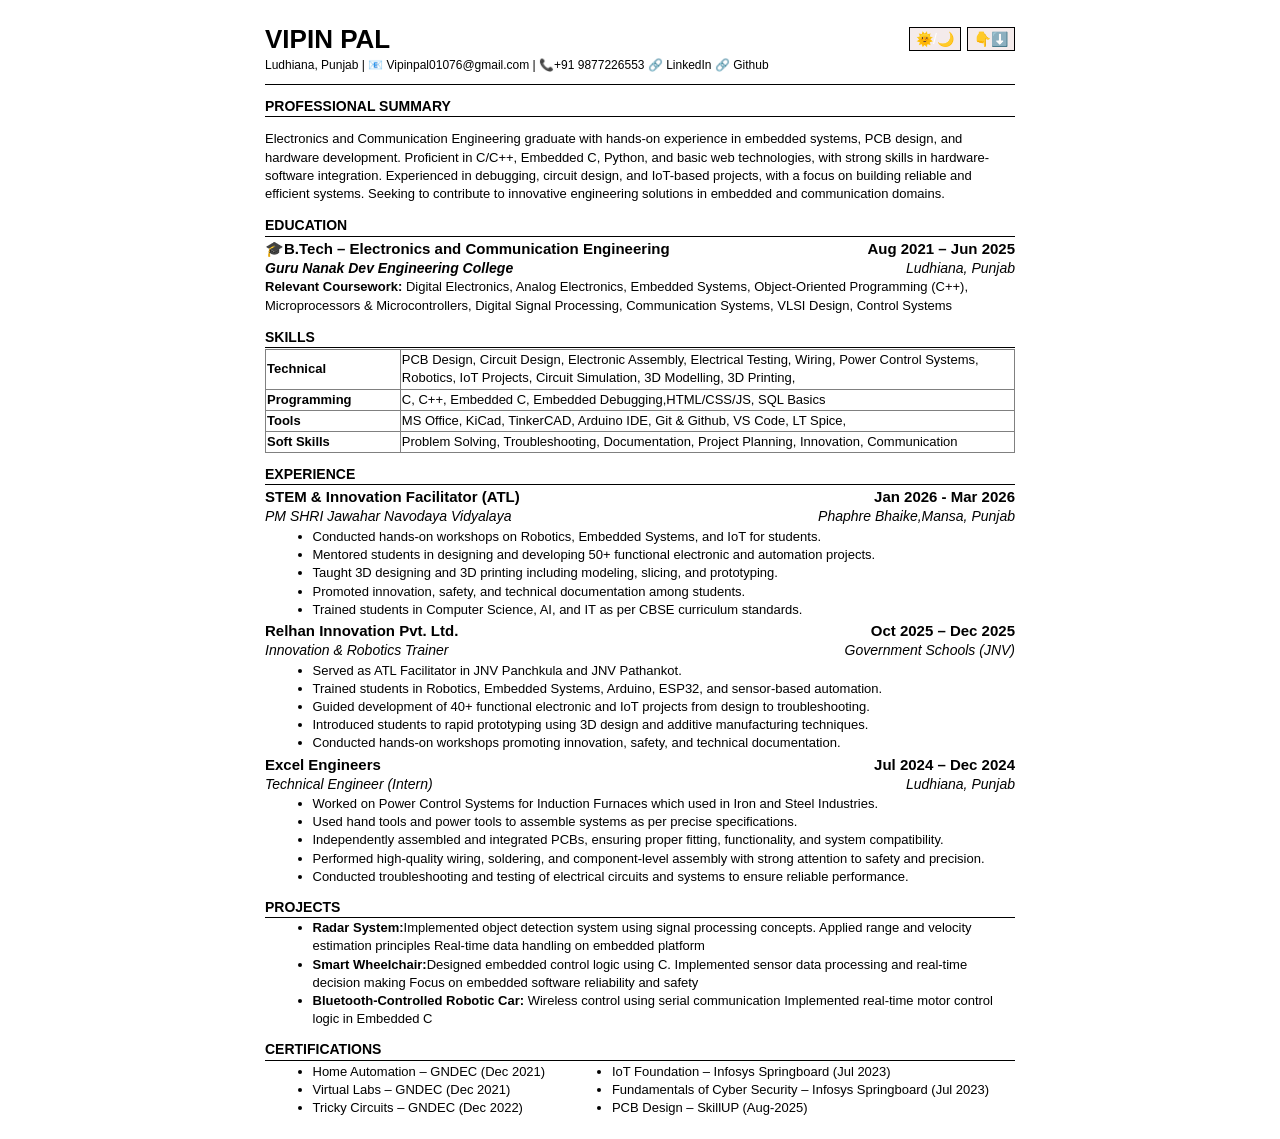
<file: index.html>
<!DOCTYPE html>
<html lang="en">
<head>
<meta charset="UTF-8">
<title>Vipin Pal | Resume</title>
<meta name="viewport" content="width=device-width, initial-scale=1">

<!-- ATS-friendly meta -->
<meta name="description" content="Vipin Pal – Electronics and Communication Engineer with experience in PCB design, embedded systems, and programming.">
<meta name="keywords" content="Electronics Engineer, Embedded Systems, PCB Design, C++, Python, IoT, Hardware Engineer">

</head>
<body>

<div class="container">

<div class="vipin-container">
    <h1>Vipin Pal</h1>

    <div class="btn-group">
         <button onclick="toggleTheme()">🌞/🌙 </button>
    <button onclick="downloadPDF()">👇⬇️</button>
    </div>
</div>

<div class="contact">
Ludhiana, Punjab |
📧 <a href="mailto:Vipinpal01076@gmail.com">Vipinpal01076@gmail.com</a> |
📞<a href="tel:+919877226553">+91 9877226553</a>
🔗 <a href="https://www.linkedin.com/in/vipinpal3503/" target="_blank">LinkedIn</a>
🔗 <a href="https://github.com/Vipin3503" target="_blank">Github</a>
</div>

<hr>

<h2>Professional Summary</h2>
<p>
Electronics and Communication Engineering graduate with hands-on experience in embedded systems, PCB design, and hardware development. Proficient in C/C++, Embedded C, Python, and basic web technologies, with strong skills in hardware-software integration. Experienced in debugging, circuit design, and IoT-based projects, with a focus on building reliable and efficient systems. Seeking to contribute to innovative engineering solutions in embedded and communication domains.
</p>

<h2>Education</h2>
<div class="row">
    <span>🎓B.Tech – Electronics and Communication Engineering</span>
    <span>Aug 2021 – Jun 2025</span>
</div>
<div class="sub-row">
    <span><strong>Guru Nanak Dev Engineering College</strong></span>
    <span>Ludhiana, Punjab</span>
</div>
<div>
<strong>Relevant Coursework:</strong> Digital Electronics, Analog Electronics, Embedded Systems,
Object-Oriented Programming (C++), Microprocessors & Microcontrollers, Digital Signal Processing, Communication Systems,
VLSI Design, Control Systems</p>
</div>

<h2>Skills</h2>
<table border="1" width="100%" cellspacing="0" cellpadding="1" style="border-collapse: collapse;">
    <tr>
        <td width="18%"><strong>Technical</strong></td>
        <td width="98%">PCB Design, Circuit Design, Electronic Assembly, Electrical Testing, Wiring, Power Control Systems, Robotics, IoT Projects, Circuit Simulation, 3D Modelling, 3D Printing,</td>
    </tr>
    <tr>
        <td><strong>Programming</strong></td>
        <td>C, C++, Embedded C, Embedded Debugging,HTML/CSS/JS, SQL Basics</td>
    </tr>

    <tr>
        <td><strong>Tools</strong></td>
        <td>MS Office, KiCad, TinkerCAD, Arduino IDE, Git & Github, VS Code, LT Spice, </td>
    </tr>
    <tr>
        <td><strong>Soft Skills</strong></td>
        <td>Problem Solving, Troubleshooting, Documentation, Project Planning, Innovation, Communication</td>
    </tr>
</table>

  <h2>Experience</h2>
  <div class="row">
    <span>STEM & Innovation Facilitator (ATL)</span>
    <span>Jan 2026 - Mar 2026</span>
    </div>
    <div class="sub-row">
        <span>PM SHRI Jawahar Navodaya Vidyalaya</span>
        <span>Phaphre Bhaike,Mansa, Punjab</span>
    </div>
    <ul>
        <li>Conducted hands-on workshops on Robotics, Embedded Systems, and IoT for students.</li>
        <li>Mentored students in designing and developing 50+ functional electronic and automation projects.</li>
        <li>Taught 3D designing and 3D printing including modeling, slicing, and prototyping.</li>
        <li>Promoted innovation, safety, and technical documentation among students.</li>
        <li>Trained students in Computer Science, AI, and IT as per CBSE curriculum standards.</li>
    </ul>
  <div>
  <div class="row">
  <span>Relhan Innovation Pvt. Ltd.</span>
  <span>Oct 2025 – Dec 2025</span>
  </div>
  <div class="sub-row">
 <span>Innovation & Robotics Trainer</span>
  <span>Government Schools (JNV)</span>
 </div>
 <ul>
 <li>Served as ATL Facilitator in JNV Panchkula and JNV Pathankot.</li>
 <li>Trained students in Robotics, Embedded Systems, Arduino, ESP32, and sensor-based automation.</li>
 <li>Guided development of 40+ functional electronic and IoT projects from design to troubleshooting.</li>
 <li>Introduced students to rapid prototyping using 3D design and additive manufacturing techniques.</li>
 <li>Conducted hands-on workshops promoting innovation, safety, and technical documentation.</li>
</ul>
<div class="row">
    <span>Excel Engineers</span>
    <span>Jul 2024 – Dec 2024</span>
</div>
<div class="sub-row">
    <span>Technical Engineer (Intern)</span>
    <span>Ludhiana, Punjab</span>
</div>
<ul>
      <li>Worked on Power Control Systems for Induction Furnaces which used in Iron and Steel Industries.</li>
<li>Used hand tools and power tools to assemble systems as per precise specifications.</li>
      <li>Independently assembled and integrated PCBs, ensuring proper fitting, functionality, and system compatibility.</li>
      <li>Performed high-quality wiring, soldering, and component-level assembly with strong attention to safety and precision.</li>
      <li>Conducted troubleshooting and testing of electrical circuits and systems to ensure reliable performance.</li>
</ul>


<h2>Projects</h2>
<ul>
<li><strong>Radar System:</strong>Implemented object detection system using signal processing concepts.
Applied range and velocity estimation principles
Real-time data handling on embedded platform</li>
<li><strong>Smart Wheelchair:</strong>Designed embedded control logic using C.
Implemented sensor data processing and real-time decision making
Focus on embedded software reliability and safety</li>
<li><strong>Bluetooth-Controlled Robotic Car:</strong> Wireless control using serial communication
Implemented real-time motor control logic in Embedded C</li>
</ul>

<h2>Certifications</h2>

<div style="display: flex; gap: 0px;">
    <ul style="flex: 1;">
        <li>Home Automation – GNDEC (Dec 2021)</li>
        <li>Virtual Labs – GNDEC (Dec 2021)</li>
        <li>Tricky Circuits – GNDEC (Dec 2022)</li>
        
        
    </ul>

    <ul style="flex: 1.60;">
         <li>IoT Foundation – Infosys Springboard (Jul 2023)</li>
        <li>Fundamentals of Cyber Security – Infosys Springboard (Jul 2023)</li>
        <li>PCB Design – SkillUP (Aug-2025)</li>
        
    </ul>
</div>
</div>


<style>
:root {
    --bg: #ffffff;
    --text: #000000;
    --muted: hsl(0, 0%, 27%);
    --border: #000;
    --btn-bg: #f4ebeb;
    --btn-text: #fff;
}

[data-theme="dark"] {
    --bg: #0f1115;
    --text: #f1f1f1;
    --muted: #b0b0b0;
    --border: #666;
    --btn-bg: #f1f1f1;
    --btn-text: #000;
}

@page {
    size: A4;
    margin: 20;
}

body {
    font-family: Arial, Helvetica, sans-serif;
    background: var(--bg);
    color: var(--text);
    margin: 0;
    line-height: 1;
}

.container {
    max-width: 750px;
    margin: 20px;
    padding: 1px;
}

h1 {
    font-size: 26px;
    margin-bottom: 2px;
    text-transform: uppercase;
}

.contact {
    font-size: 12px;
    margin-bottom: 10px;
}

.contact a {
    color: var(--text);
    text-decoration: none;
}

.controls {
    display: flex;
    gap: 10px;
    margin: 10px 0;
}

button {
    border: 1px solid var(--border);
    background: var(--btn-bg);
    color: var(--btn-text);
    padding: 1px 1px;
    cursor: pointer;
    font-size: 12px;
}

button:hover {
    opacity: 0.9;
}

hr {
    border: none;
    border-top: 1px solid var(--border);
    margin: 1px 0;
}

h2 {
    font-size: 14px;
    text-transform: uppercase;
    border-bottom: .5px solid var(--border);
    padding-bottom: .01px;
    margin-bottom: 1px;
}

p, li {
    font-size: 13px;
}

ul {
    margin: 1px 0 1px 1%;
}

.row {
    display: flex;
    font-size: 15px;
    justify-content: space-between;
    font-weight: bold;
}

.sub-row {
    display: flex;
    justify-content: space-between;
    font-style: italic;
    font-size: 14px;
}
.vipin-container {
    display: flex;
    align-items: center;          /* h1 aur buttons same line me */
    justify-content: space-between;
}

.vipin-container h1 {
    text-align: center;
    margin: 0;                    /* extra space remove */
}

.btn-group {
    display: flex;
    gap: 6px;                     /* buttons ke beech kam space */
}

.btn-group button {
    padding: 3px 6px;
    font-size: 14px;
    cursor: pointer;
}

.skills p {
    margin-bottom: 1%;
}
.header {
    display: flex;
    align-items: center;        /* vertical alignment */
    justify-content: space-between;
}
body {
    font-size: 13px;
    line-height: 1.4;
    
    display: flex;
    justify-content: center;   /* horizontal center */
}

@media print {
    .btn-group {
        display: none;
    }

    @page {
        size: A4;
        margin: auto;
    }
}
@media print {
  a {
    color: black;
    pointer-events: auto;
    text-decoration: underline;
  }
}


</style>
    <script>
function toggleTheme() {
    const theme = document.documentElement.getAttribute("data-theme");
    if (theme === "dark") {
        document.documentElement.removeAttribute("data-theme");
        localStorage.removeItem("theme");
    } else {
        document.documentElement.setAttribute("data-theme", "dark");
        localStorage.setItem("theme", "dark");
    }
}

if (localStorage.getItem("theme") === "dark") {
    document.documentElement.setAttribute("data-theme", "dark");
}

function downloadPDF() {
    window.print();
}
</script>
</body>
</html>
</file>
